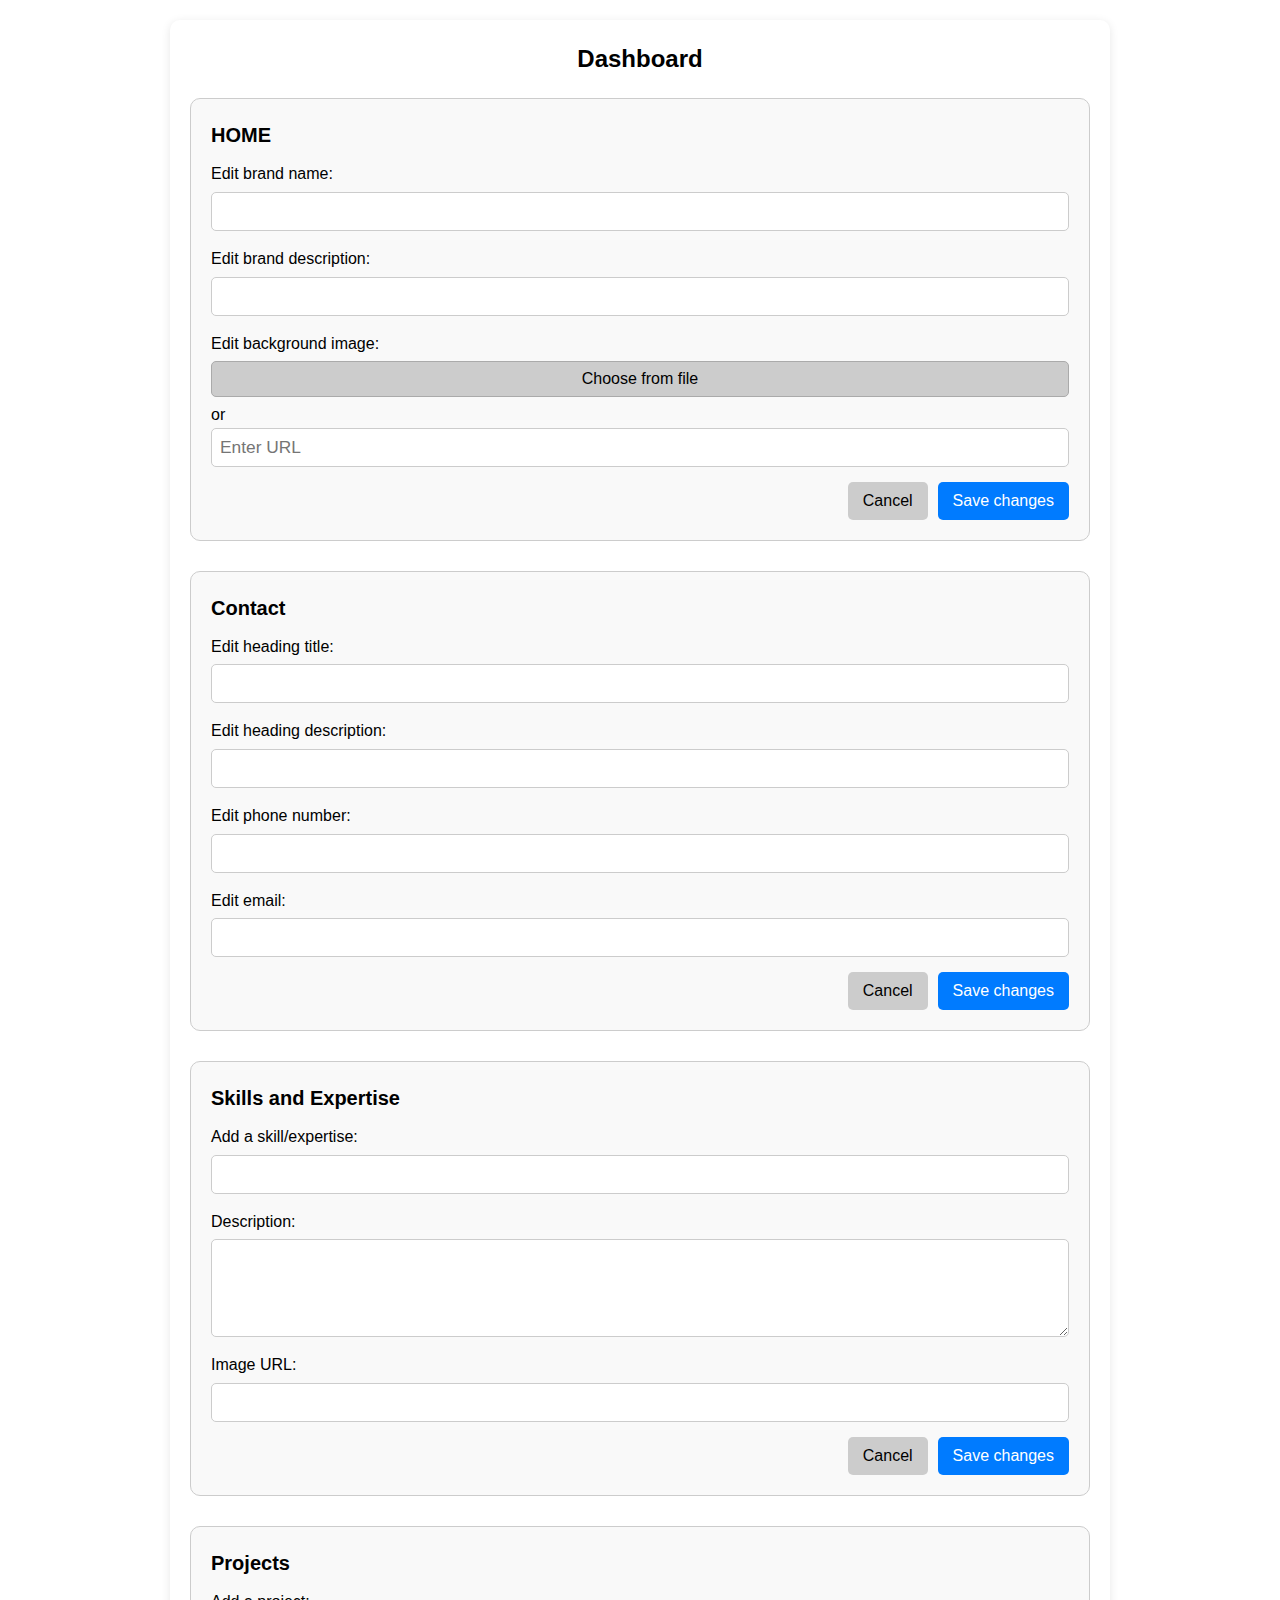
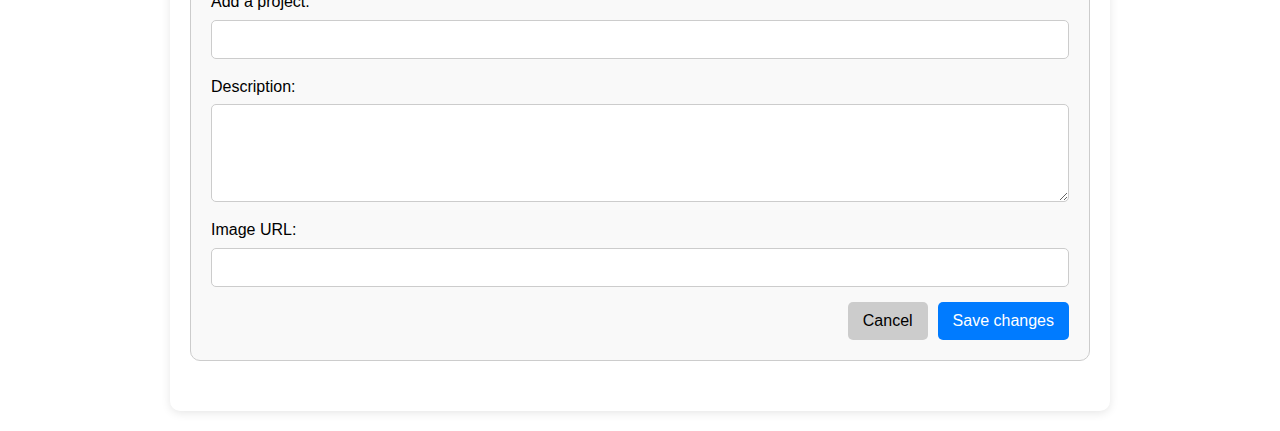
<file: dashboard.html>
<!DOCTYPE html>
<html lang="en">
<head>
    <meta charset="UTF-8">
    <meta name="viewport" content="width=device-width, initial-scale=1.0">
    <title>Dashboard</title>
    <link rel="stylesheet" href="css/styles.css">
  <!-- <script defer src="js/script.js"></script> -->
</head>
<body>
    <div class="dashboard">
        <h1>Dashboard</h1>

        <section class="card">
            <h2>HOME</h2>
            <form action="dashboard.php" method="POST">
                <label for="brand-name">Edit brand name:</label>
                <input type="text" id="brand-name" name="brand-name">

                <label for="brand-description">Edit brand description:</label>
                <input type="text" id="brand-description" name="brand-description">

                <label for="background-image">Edit background image:</label>
                <button type="button" class="choose-file">Choose from file</button>
                <span>or</span>
                <input type="url" id="background-image" name="background-image" placeholder="Enter URL">
                
                <div class="buttons">
                    <button type="reset">Cancel</button>
                    <button type="submit">Save changes</button>
                </div>
            </form>
        </section>

        <section class="card">
            <h2>Contact</h2>
            <form action="dashboard.php" method="POST">
                <label for="heading-title">Edit heading title:</label>
                <input type="text" id="heading-title" name="heading-title">

                <label for="heading-description">Edit heading description:</label>
                <input type="text" id="heading-description" name="heading-description">

                <label for="phone-number">Edit phone number:</label>
                <input type="tel" id="phone-number" name="phone-number">

                <label for="email">Edit email:</label>
                <input type="email" id="email" name="email">

                <div class="buttons">
                    <button type="reset">Cancel</button>
                    <button type="submit">Save changes</button>
                </div>
            </form>
        </section>

        <section class="card">
            <h2>Skills and Expertise</h2>
            <form action="dashboard.php" method="POST">
                <label for="skill-title">Add a skill/expertise:</label>
                <input type="text" id="skill-title" name="skill-title">

                <label for="skill-description">Description:</label>
                <textarea id="skill-description" name="skill-description"></textarea>

                <label for="skill-image-url">Image URL:</label>
                <input type="url" id="skill-image-url" name="skill-image-url">

                <div class="buttons">
                    <button type="reset">Cancel</button>
                    <button type="submit">Save changes</button>
                </div>
            </form>
        </section>

        <section class="card">
            <h2>Projects</h2>
            <form action="dashboard.php" method="POST">
                <label for="project-title">Add a project:</label>
                <input type="text" id="project-title" name="project-title">

                <label for="project-description">Description:</label>
                <textarea id="project-description" name="project-description"></textarea>

                <label for="project-image-url">Image URL:</label>
                <input type="url" id="project-image-url" name="project-image-url">

                <div class="buttons">
                    <button type="reset">Cancel</button>
                    <button type="submit">Save changes</button>
                </div>
            </form>
        </section>
    </div>
</body>
</html>
</file>
<file: css/styles.css>
:root {
    --bg-main: black;
    --font-header: 66pt;
    --font-title: 5vw;
    --font-skills: 25pt;
    --font-links: 13pt;
    --font-color: rgb(37, 37, 37);
}

* {
    margin: 0;
    padding: 0;
    box-sizing: border-box;
    font-family: "Poppins",Sans-serif;
    /* color: #fff; */
}

*, *::before, *::after {
    box-sizing: inherit;
}

html {
    font-size: 100%;
    line-height: 1.6;
}

body {
    width: 100%;
    /* background-color: rgb(36, 36, 36); */
}

.title {
    font-size: var(--font-title);
    text-align: center;
    letter-spacing: 2.2px;
    font-weight: 600;
    line-height: 1.4em;
    margin-top: 6.5rem;
    margin-bottom: 3rem;
    /* -webkit-text-stroke: 2px rgb(202, 39, 39); */
}

.header {
    border: 1px solid black;
    width: 100%;
    padding: 1rem;
    background-color: #fff;
    display: flex;
    align-items: center;
    justify-content: space-between;
    position: fixed;
    top: 0;
    left: 0;
    z-index: 10;
}

#logo {
    width: 30px;
    margin-right: 10px;
}

.nav-links-header ul {
    /* flex-grow: 1; */
    list-style-type: none;
}


#branding {
    display: flex;
    margin-left: 3rem;
}

#dashboard-btn {
    margin-right: 3rem;
    border-style: none;
    background-color: #fff;
    padding: 5px;
    font-size: var(--font-links);
}
.nav-links {
    display: flex;
    gap: 1rem;
    list-style-type: none;
}

.nav-links li a {
    text-decoration: none;
    color: var(--font-color);
    text-align: center;
}

.nav-links li {
    width: 80px;
    text-decoration: none;
    color: var(--font-color);
    text-align: center;
}

.header-btn {
    width: 100px;
}


.home {
    border: 1px solid black;
    /* width: 100%; */
    height: 100vh;
    display: flex;
    align-items: center;
    justify-content: center;

}

#hero-title {
    font-size: 8vw;
    line-height: 80%;
    text-transform: uppercase;
    letter-spacing: 7px;
    /* letter-spacing: 2.2px; */
    font-weight: 700;
    text-align: center;
}

#hero-description {
    font-size: var(--font-skills);
    /* text-transform: uppercase; */
    letter-spacing: 2.3px;
    font-weight: 500;
    text-align: center;

}

.expertise {
    border: 1px solid black;
    height: 100vh;
    /* display: grid; */
    /* place-items: center; */

}

.skills-grid {
    display: flex;
    /* width: 1530px; */
    justify-content: center;
    flex-wrap: wrap;
}

.skills-block {
    border: 1px solid black;
    padding: 1rem;
    height: 250px;
    width: 350px;
}

.skills-img {
    display: inline-block;
    width: 100px;
}

.skills-title {
    display: inline-block;
    /* height: 100px; */
    line-height: 100px;
    vertical-align: top;
    font-size: var(--font-skills);
    margin-left: 1rem;
    font-weight: 600;
    /* text-align: center; */
}

.skills-description {
    font-size: 15pt;
    font-weight: 500;
    /* width: 300px; */
    /* height: 100px; */
}

.projects {
    border: 1px solid black;
    /* width: 100%; */
    /* height: 100vh; */
    /* display: flex;
    align-items: center;
    justify-content: center; */

}

.projects-container {
    display: flex;
    flex-direction: column;
    justify-content: center;
    align-items: center;
    row-gap: 5rem;
    margin-bottom: 5rem;
}

.projects-grid {
    border: 1px solid black;
    display: grid;
    grid-template-columns: 1fr 2fr; 
    gap: 20px; 
    align-items: center; 
    max-width: 800px;
    /* margin: 0 auto; */
    padding: 2rem;
}

.projects-right-block {
    display: flex;
    flex-direction: column;
    padding: 1rem;
}

.projects-img {
    width: 350px;
}

.projects-title {
    /* line-height: 100px; */
    vertical-align: top;
    font-size: var(--font-skills);
    font-weight: 600;
    /* text-align: center; */
}

.projects-description {
    font-size: 15pt;
    font-weight: 500;
    margin-bottom: 1rem;
}

.projects-btn {
    font-size: 15pt;
    font-weight: 500;
    width: 150px;
    padding: 5px;
}

.contact {
    display: flex;
    justify-content: center;
    align-items: start;
    /* height: 100vh; */
    margin-top: 6rem;
}

.contact-form {
    /* border: 1px solid black;
    width: 500px; */
}

footer {
    width: 100%;
    text-align: center;
    color: #fff;
    background-color: black;
}


 
/******** DASHBOARD ***************/

.dashboard {
    max-width: 900px;
    margin: 20px auto;
    padding: 20px;
    background-color: white;
    border-radius: 10px;
    box-shadow: 0 2px 10px rgba(0, 0, 0, 0.1);
}

h1 {
    font-size: 24px;
    text-align: center;
    margin-bottom: 20px;
}

.card {
    margin-bottom: 30px;
    padding: 20px;
    border: 1px solid #ccc;
    border-radius: 10px;
    background-color: #f9f9f9;
}

h2 {
    font-size: 20px;
    margin-bottom: 10px;
}

form {
    display: flex;
    flex-direction: column;
}

label {
    margin-bottom: 5px;
    font-weight: 500;
}

input[type="text"],
input[type="url"],
input[type="tel"],
input[type="email"],
textarea {
    margin-bottom: 15px;
    padding: 8px;
    border: 1px solid #ccc;
    border-radius: 5px;
    font-size: var(--font-links);
}

textarea {
    resize: vertical;
    min-height: 80px;
}

.choose-file {
    margin-bottom: 5px;
    padding: 8px;
    font-size: 16px;
    background-color: #ccc;
    border: 1px solid #aaa;
    border-radius: 5px;
    cursor: pointer;
}

.buttons {
    display: flex;
    justify-content: flex-end;
}

.buttons button {
    margin-left: 10px;
    padding: 10px 15px;
    font-size: 16px;
    border: none;
    border-radius: 5px;
    cursor: pointer;
}

.buttons button[type="reset"] {
    background-color: #ccc;
}

.buttons button[type="submit"] {
    background-color: #007bff;
    color: white;
}

/* CONTACT */
.container {
    display: flex;
    background: #fff;
    box-shadow: 0px 4px 10px rgba(0, 0, 0, 0.1);
    border-radius: 8px;
    overflow: hidden;
    width: 100%;
    max-width: 900px; 
    flex-direction: row;
    margin-bottom: 1in;
}

.contact-info {
    padding: 40px;
    background-color: #f4f4f4;
    width: 40%;
}

.contact-info.projects-description  {
    margin-bottom: 1rem;
    /* font-size: 14px; */
    /* line-height: 1.5; */
    /* color: #555; */
}

.details p {
    margin-bottom: 15px;
    display: flex;
    align-items: center;
}

.details i {
    font-size: 18px;
    margin-right: 10px;
    color: #6366f1; /* Icon color matching button color */
}

.contact-form {
    padding: 40px;
    width: 60%;
}

.contact-form form {
    display: flex;
    flex-direction: column;
}

.contact-form .row {
    display: flex;
    justify-content: space-between;
    gap: 2px;
}

.contact-form .col {
    width: 48%;
}

.contact-form .col #firstName {
    margin-right: 2px;
}
.contact-form label {
    font-size: 14px;
    margin-bottom: 5px;
    display: block;
}

.contact-form input,
.contact-form textarea {
    width: 100%;
    padding: 10px;
    margin-bottom: 20px;
    border: 1px solid #ddd;
    border-radius: 4px;
    font-size: 14px;
}

.contact-form textarea {
    height: 100px;
    resize: none;
}

.contact-btn {
    background-color: #6366f1;
    color: #fff;
    border: none;
    padding: 12px 20px;
    border-radius: 4px;
    font-size: 14px;
    cursor: pointer;
    transition: background-color 0.3s ease;
}

button:hover {
    background-color: #4f50d4;
}

/* Media Queries for Mobile Responsiveness */
@media (max-width: 768px) {
    .container {
        flex-direction: column; /* Stack the contact info and form vertically */
    }

    .contact-info,
    .contact-form {
        width: 100%; /* Make both sections take full width on smaller screens */
    }

    .contact-info {
        padding: 20px; /* Reduce padding for smaller screens */
    }

    .contact-form {
        padding: 20px; /* Reduce padding for smaller screens */
    }

    .contact-form .row {
        flex-direction: column; /* Stack the first name and last name fields vertically */
    }

    .contact-form .col {
        width: 100%; /* Full width for inputs */
    }

    .contact-btn {
        width: 100%; /* Make the submit button full width on small screens */
    }
}

@media (max-width: 480px) {
    body {
        padding: 10px; /* Further reduce padding on very small screens */
    }

    .contact-info h2 {
        font-size: 20px; /* Adjust font size for small screens */
    }

    .contact-info p {
        font-size: 12px; /* Adjust paragraph font size */
    }

    .contact-form label,
    .contact-form input,
    .contact-form textarea {
        font-size: 12px; /* Adjust form font size */
    }

    .contact-btn {
        padding: 10px 15px; /* Adjust button size */
        font-size: 12px; /* Adjust font size */
    }
}

.details p {
    margin-bottom: 15px;
    display: flex;
    align-items: center;
}

.details i {
    width: 20px; /* Set a fixed width to align the icons */
    font-size: 18px;
    margin-right: 10px;
    color: #6366f1;
    text-align: center; /* Center the icons horizontally */
}
</file>
